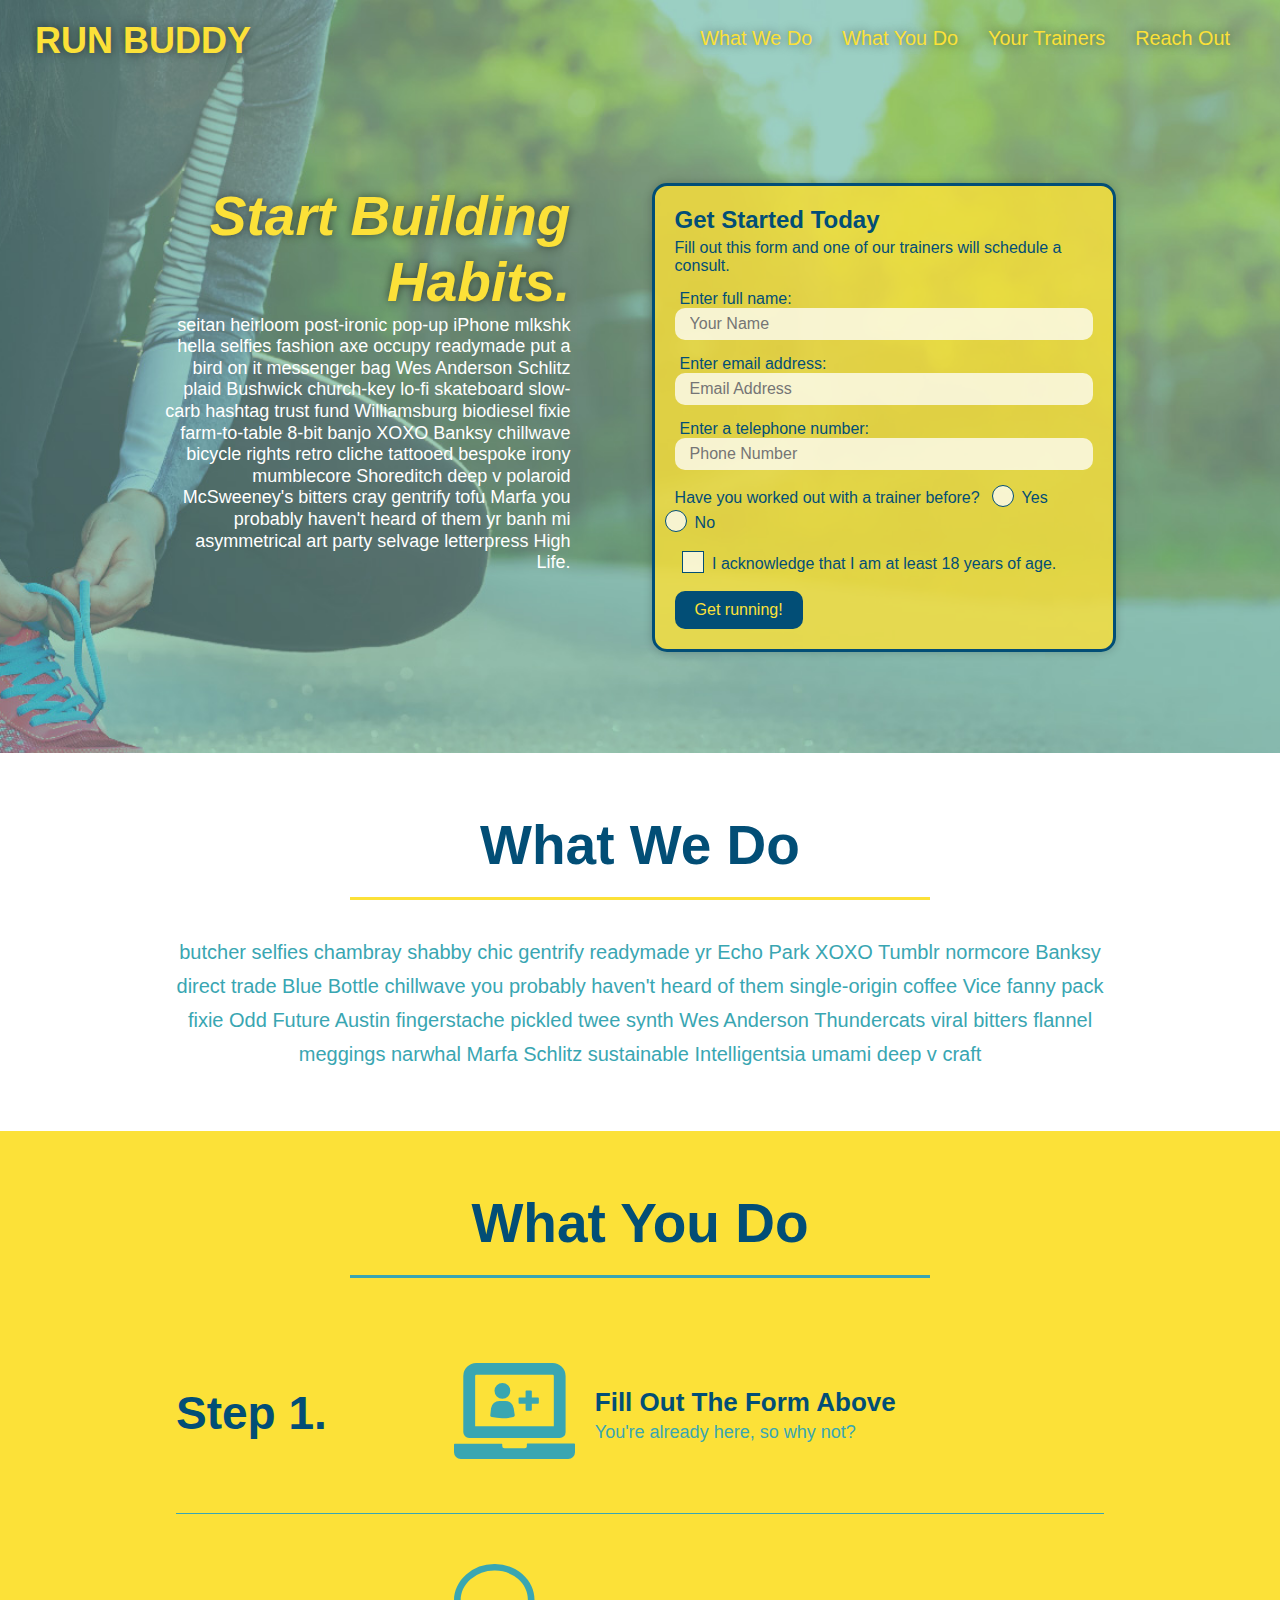
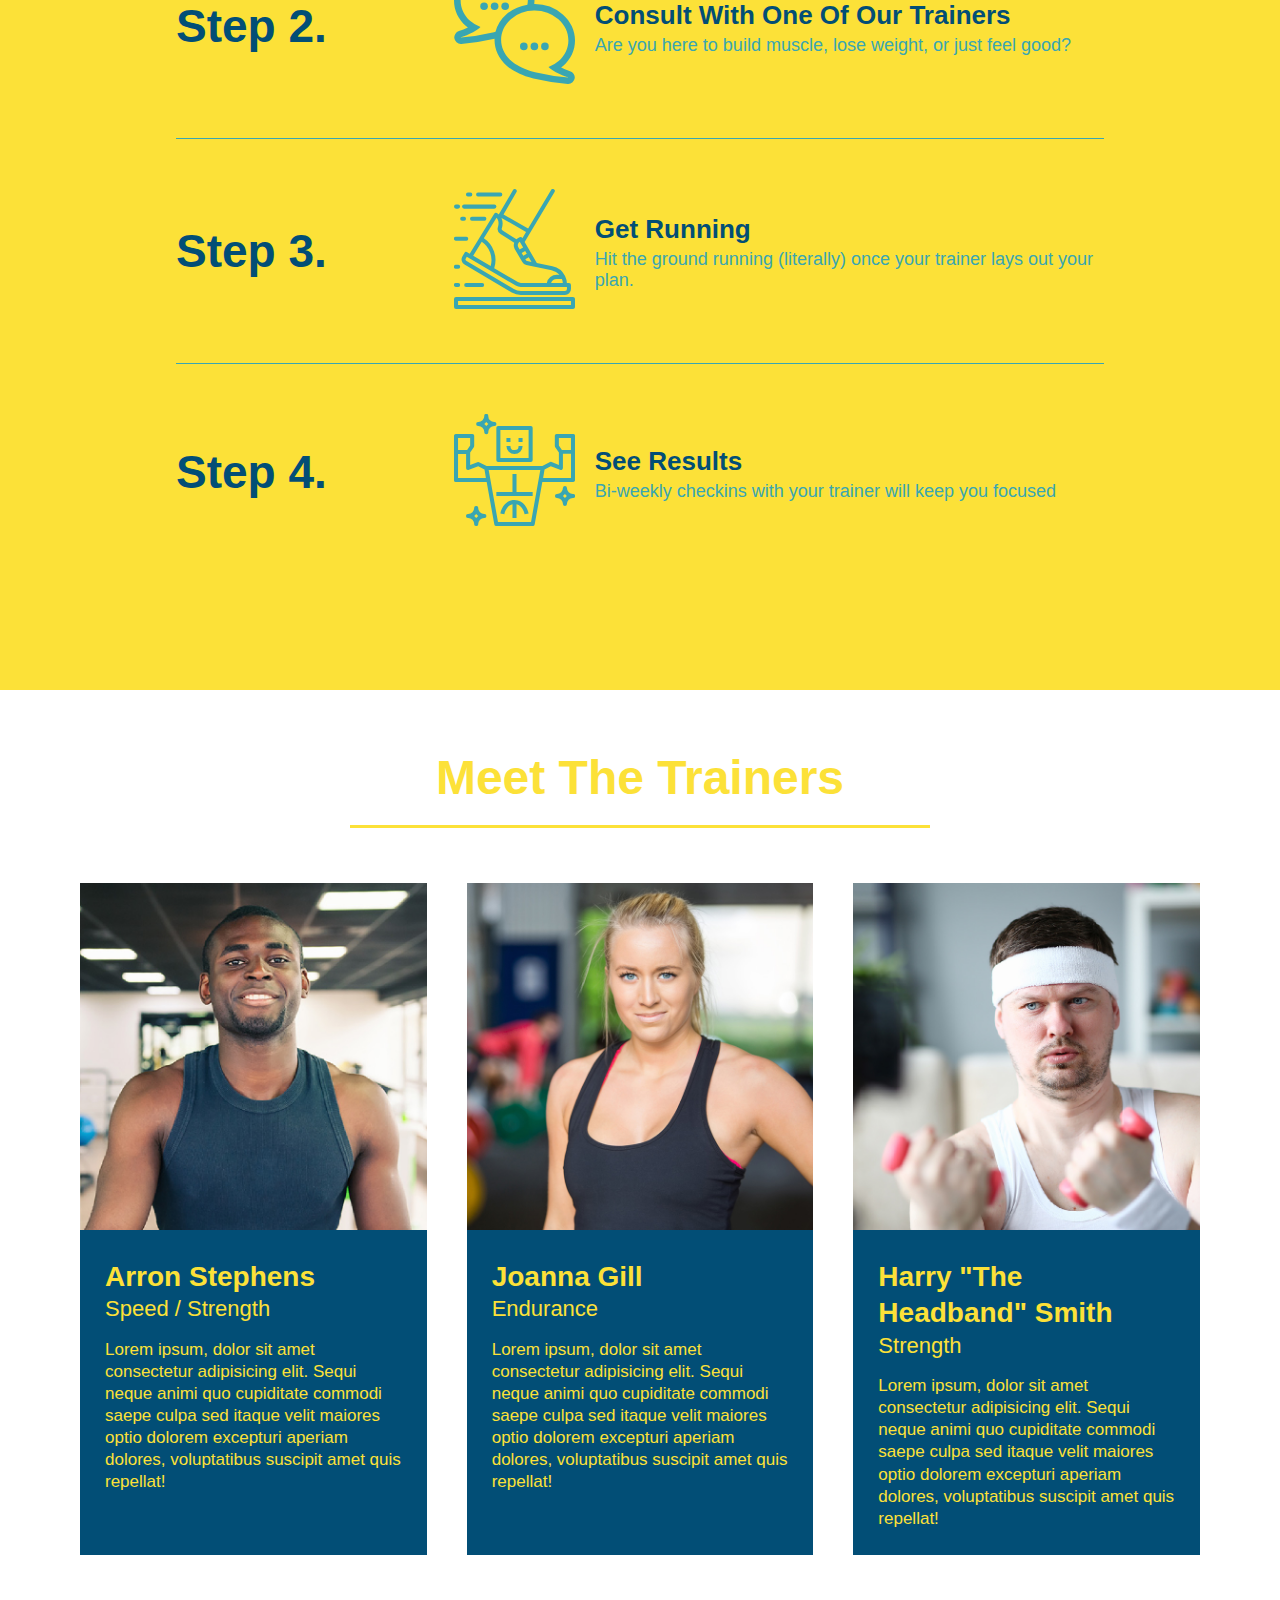
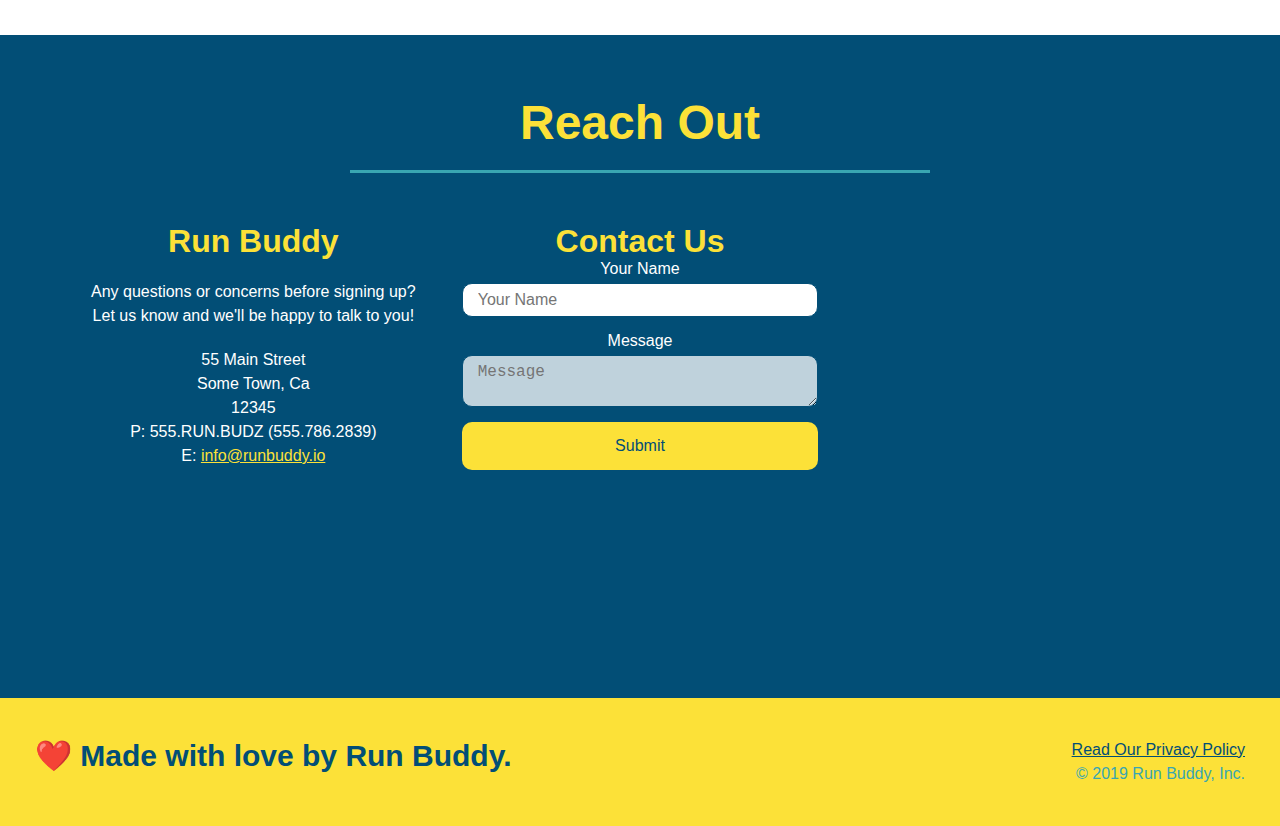
<file: index.html>
<!DOCTYPE html>
<html lang="en">
  <head>
    <meta charset="UTF-8" />
    <meta name="viewport" content="width=device-width, initial-scale=1.0" />
    <link rel="stylesheet" href="./assets/css/style.css">
    <title>Run Buddy</title>
  </head>
  <body>
    <!-- navigation tags - block level element -->
    <header>
      <h1>
        <a href="/">RUN BUDDY</a>
      </h1>
      <nav>
        <ul>
          <li>
            <a href="#what-we-do">What We Do</a>
          </li>
          <li>
            <a href="#what-you-do">What You Do</a>
          </li>
          <li>
            <a href="#your-trainers">Your Trainers</a>
          </li>
          <li>
            <a href="#reach-out">Reach Out</a>
          </li>
          
        </ul>
      </nav>
    </header>
    <!-- end navigation -->

    <!-- hero/jumbotron -->
    <section class="hero">
      <div class="hero-cta">
        <h2>Start Building Habits.</h2>
        <p>
          seitan heirloom post-ironic pop-up iPhone mlkshk hella selfies fashion axe occupy readymade put a bird on it
          messenger bag Wes Anderson Schlitz plaid Bushwick church-key lo-fi skateboard slow-carb hashtag trust fund
          Williamsburg biodiesel fixie farm-to-table 8-bit banjo XOXO Banksy chillwave bicycle rights retro cliche
          tattooed bespoke irony mumblecore Shoreditch deep v polaroid McSweeney's bitters cray gentrify tofu Marfa you
          probably haven't heard of them yr banh mi asymmetrical art party selvage letterpress High Life.
        </p>
      </div>

      <div class="hero-form">
        <h3>Get Started Today</h3>
        <p>Fill out this form and one of our trainers will schedule a consult.</p>
        <form>
          <label for="name">Enter full name:</label>
          <input type="text" placeholder="Your Name" id="name" name="name" class="form-input" />
          <label for="email">Enter email address:</label>
          <input type="email" placeholder="Email Address" id="email" name="email" class="form-input" />
          <label for="phone">Enter a telephone number:</label>
          <input type="tel" placeholder="Phone Number" name="phone" id="phone" class="form-input" />
          <p>
            Have you worked out with a trainer before?
            <span class="radio-wrapper">
              <input type="radio" name="trainer-confirm" id="trainer-yes" />
              <label for="trainer-yes">Yes</label>
            </span>
            <span class="radio-wrapper">
              <input type="radio" name="trainer-confirm" id="trainer-no" />
              <label for="trainer-no">No</label>
            </span>
          </p>
          <p>
            <span class="checkbox-wrapper">
              <input type="checkbox" name="age-confirm" id="checkbox" />
              <label for="checkbox">I acknowledge that I am at least 18 years of age.</label>
            </span>
          </p>
          <button type="submit">
            Get running!
          </button>
        </form>
      </div>
    </section>
    <!-- end header -->

    <!-- "what we do" start - <section> -->
    <section id="what-we-do" class="intro">
      <div class="flex-row">
        <h2 class="section-title primary-border">
          What We Do
        </h2>
      </div>
      <div class="flex-row">
        <p>
          butcher selfies chambray shabby chic gentrify readymade yr Echo Park XOXO Tumblr normcore Banksy direct trade  Blue Bottle chillwave you probably haven't heard of them single-origin coffee Vice fanny pack fixie Odd Future Austin fingerstache pickled twee synth Wes Anderson Thundercats viral bitters flannel meggings narwhal Marfa Schlitz sustainable Intelligentsia umami deep v craft
        </p>
      </div>
    </section>
    <!-- end "what we do" -->

    <!-- "what you do" start -->
    <section id="what-you-do" class="steps">
      <div class="flex-row">
        <h2 class="section-title secondary-border">
          What You Do
        </h2> 
      </div>
      <div class="step">
        <h3>Step 1.</h3>
        <div class="step-info">
          <div class="step-img">
            <img src="./assets/images/step-1.svg" alt="" />
          </div>
          <div class="step-text">
            <h4>Fill Out The Form Above</h4>
            <p>You're already here, so why not?</p>
          </div>
        </div>
      </div>
      <div class="step">
        <h3>Step 2.</h3>
        <div class="step-info">
          <div class="step-img">
            <img src="./assets/images/step-2.svg" alt="" />
          </div>
          <div class="step-text">
            <h4>Consult With One Of Our Trainers</h4>
            <p>Are you here to build muscle, lose weight, or just feel good?</p>
          </div>
        </div>
      </div>
      <div class="step">
        <h3>Step 3.</h3>
        <div class="step-info">
          <div class="step-img">
            <img src="./assets/images/step-3.svg" alt="" />
          </div>
          <div class="step-text">
            <h4>Get Running</h4>
            <p>Hit the ground running (literally) once your trainer lays out your plan.</p>
          </div>
        </div>
      </div>
      <div class="step">
        <h3>Step 4.</h3>
        <div class="step-info">
          <div class="step-img">
            <img src="./assets/images/step-4.svg" alt="" />
          </div>
          <div class="step-text">
            <h4>See Results</h4>
            <p>Bi-weekly checkins with your trainer will keep you focused</p>
          </div>
        </div>
      </div>
    </section>
    <!-- "what you do" end -->

    <!-- "meet the trainers" start -->
    <section id="your-trainers">
      <div class="flex-row">
        <h2 class="section-title primary-border">
          Meet The Trainers
        </h2>
      </div>

      <div class="trainers">
        <article class="trainer">
          <img src="./assets/images/trainer-1.jpg" alt="Arron Stephens in his workout clothes, ready to pump iron" />
          <div class="trainer-bio">
            <h3 class="trainer-name">Arron Stephens</h3>
            <h4 class="trainer-role">Speed / Strength</h4>
            <p>Lorem ipsum, dolor sit amet consectetur adipisicing elit. Sequi neque animi quo cupiditate commodi saepe culpa sed itaque velit maiores optio dolorem excepturi aperiam dolores, voluptatibus suscipit amet quis repellat!</p>
          </div>
        </article>

        <article class="trainer">
          <img src="./assets/images/trainer-2.jpg" alt="Joanna Gill cooling off after a work out" />
          <div class="trainer-bio">
            <h3 class="trainer-name">Joanna Gill</h3>
            <h4 class="trainer-role">Endurance</h4>
            <p>Lorem ipsum, dolor sit amet consectetur adipisicing elit. Sequi neque animi quo cupiditate commodi saepe culpa sed itaque velit maiores optio dolorem excepturi aperiam dolores, voluptatibus suscipit amet quis repellat!</p>
            </div>
          </article>

        <article class="trainer">
          <img src="./assets/images/trainer-3.jpg" alt="Harry Smith wearing a headband and lifting comically small pink weights" />
          <div class="trainer-bio">
            <h3 class="trainer-name">Harry "The Headband" Smith</h3>
            <h4 class="trainer-role">Strength</h4>
            <p>Lorem ipsum, dolor sit amet consectetur adipisicing elit. Sequi neque animi quo cupiditate commodi saepe culpa sed itaque velit maiores optio dolorem excepturi aperiam dolores, voluptatibus suscipit amet quis repellat!</p>
          </div>
        </article>
      </div>
    </section>
    <!-- "meet the trainers" end -->

    <!-- "reach out" start -->
    <section id="reach-out" class="contact">
      <div class="flex-row">
        <h2 class="section-title secondary-border">
          Reach Out
        </h2>
      </div>

      <div class="contact-info">
        <div>
          <h3>Run Buddy</h3>
          <p>
            Any questions or concerns before signing up? 
            <br/>
            Let us know and we'll be happy to talk to you!
          </p>

          <address>
            55 Main Street <br/>
            Some Town, Ca <br/>
            12345<br/>
            P: 555.RUN.BUDZ (555.786.2839)<br/>
            E: <a href="mailto:info@runbuddy.io">info@runbuddy.io</a>
          </address>
          
        </div>

        <div class="contact-form">
          <h3>Contact Us</h3>
          <form>
            <label for="contact-name">Your Name</label>
            <input type="text" id="contact-name" placeholder="Your Name" />
        
            <label for="contact-message">Message</label>
            <textarea id="contact-message" placeholder="Message"></textarea>
        
            <button type="submit">Submit</button>
          </form>
        </div>
        
        <iframe
          src="https://www.google.com/maps/embed?pb=!1m14!1m12!1m3!1d12182.30520634488!2d-74.0652613!3d40.2407219!2m3!1f0!2f0!3f0!3m2!1i1024!2i768!4f13.1!5e0!3m2!1sen!2sus!4v1561060983193!5m2!1sen!2sus"
          frameborder="0" style="border:0" allowfullscreen>
        </iframe>
      </div>
    </section>
    <!-- "reach out" end -->

    <!-- footer -->
    <footer>
      <h2>❤️ Made with love by Run Buddy.</h2>
      <div>
        <a href="./privacy-policy.html">Read Our Privacy Policy</a><br/>
        &copy; 2019 Run Buddy, Inc.
      </div>
    </footer>
    <!-- footer end -->
  </body>
</html>
</file>
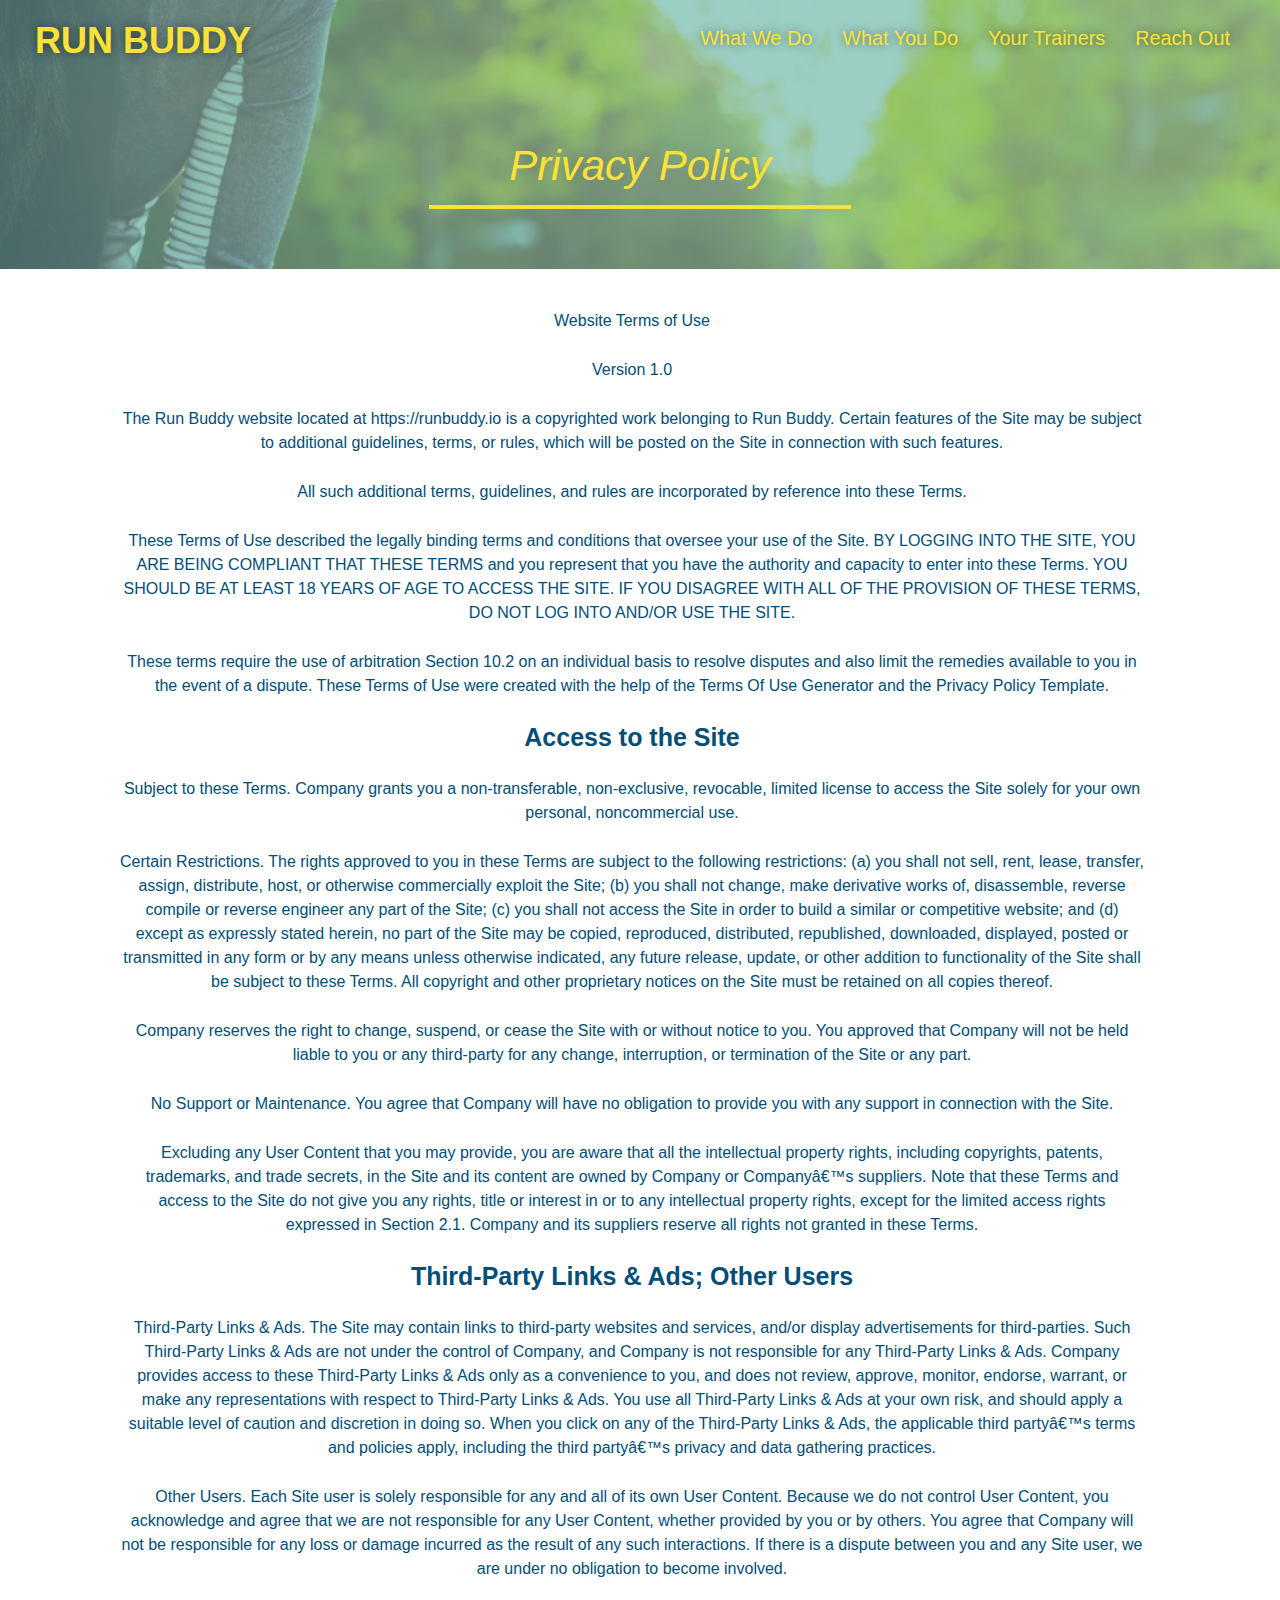
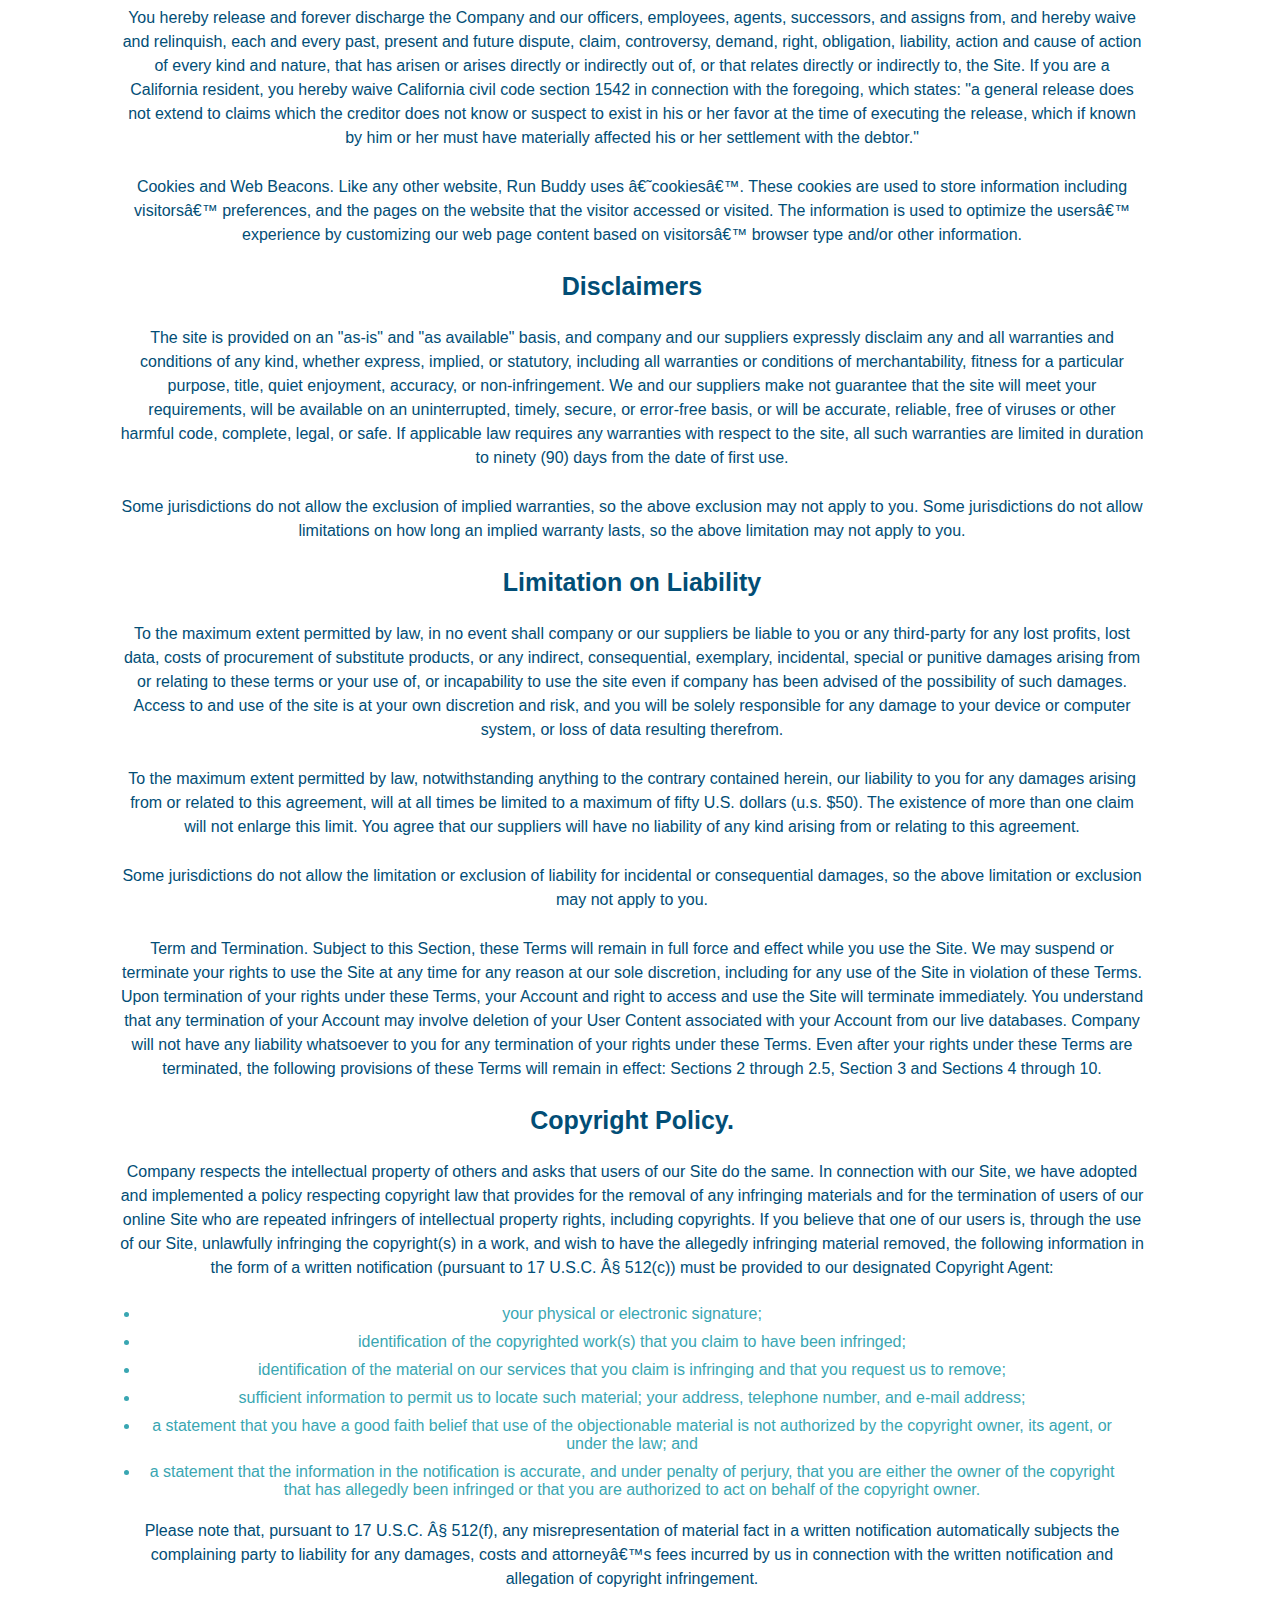
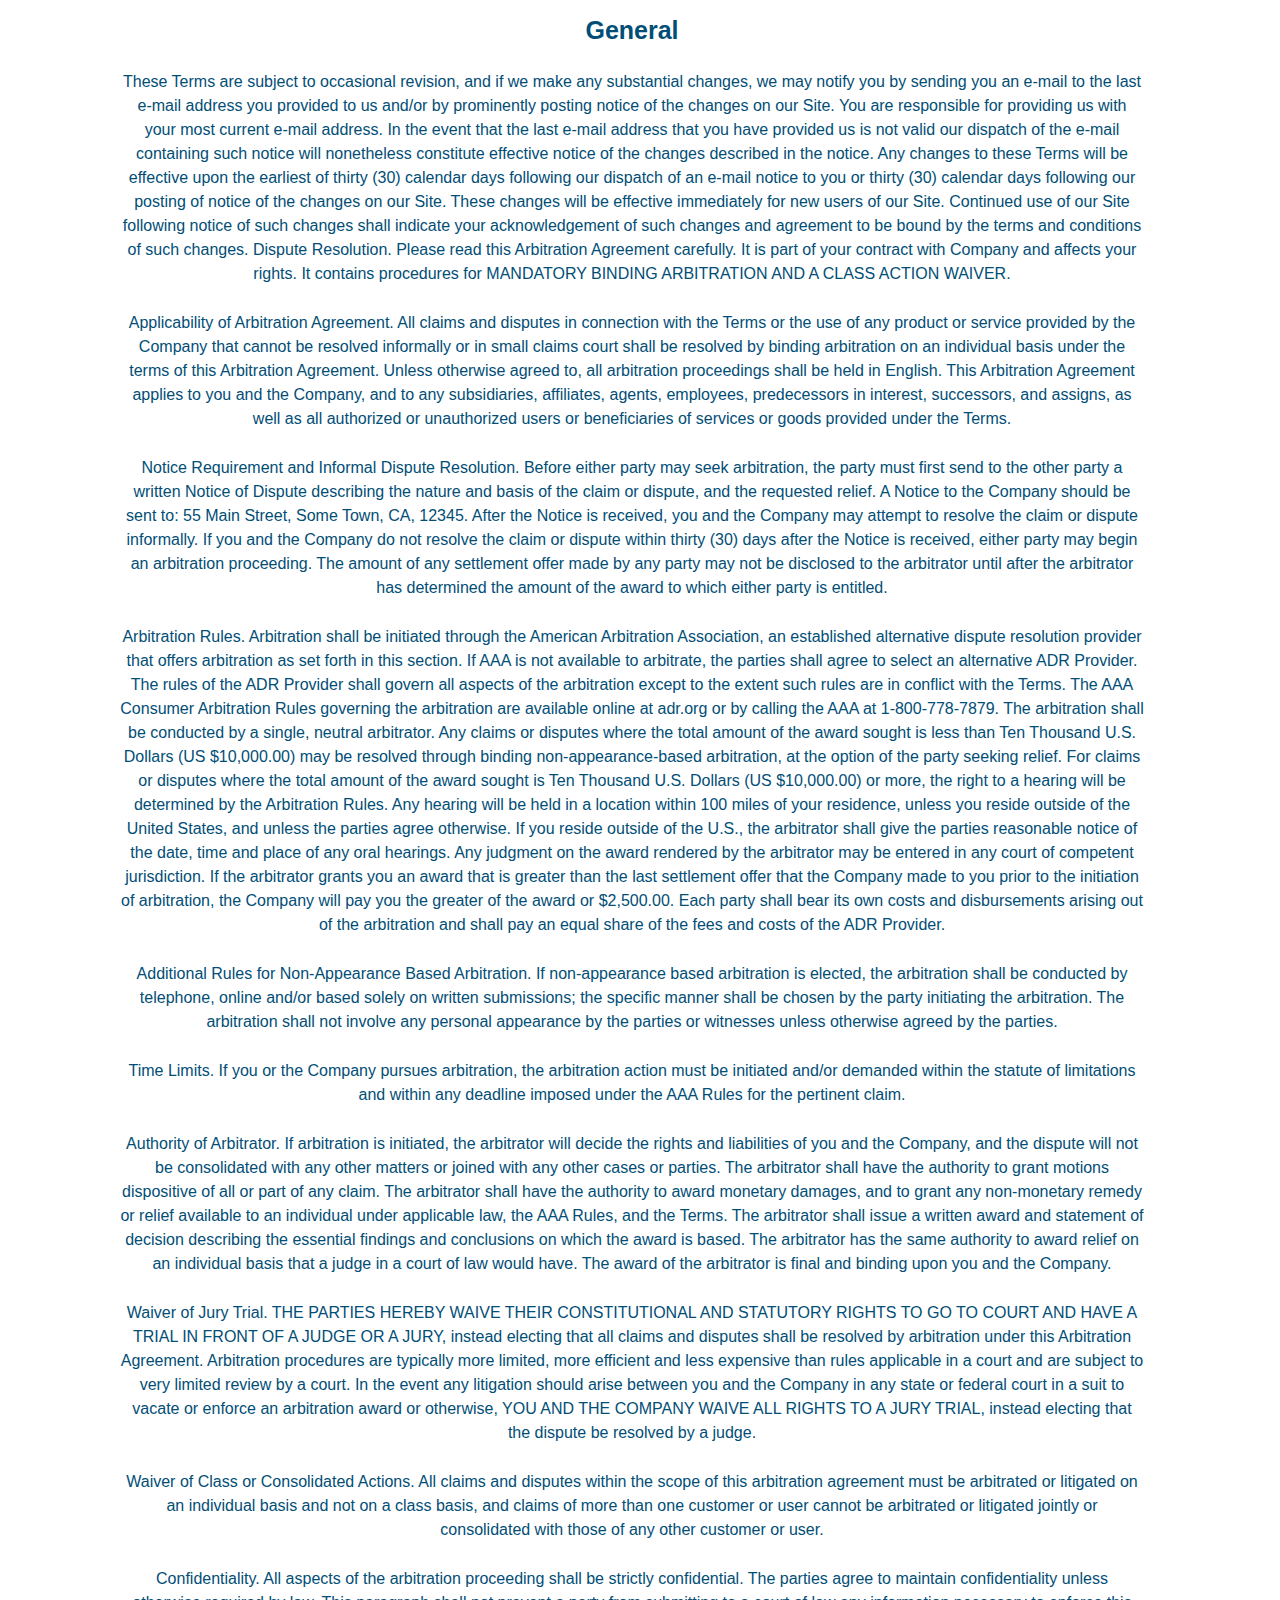
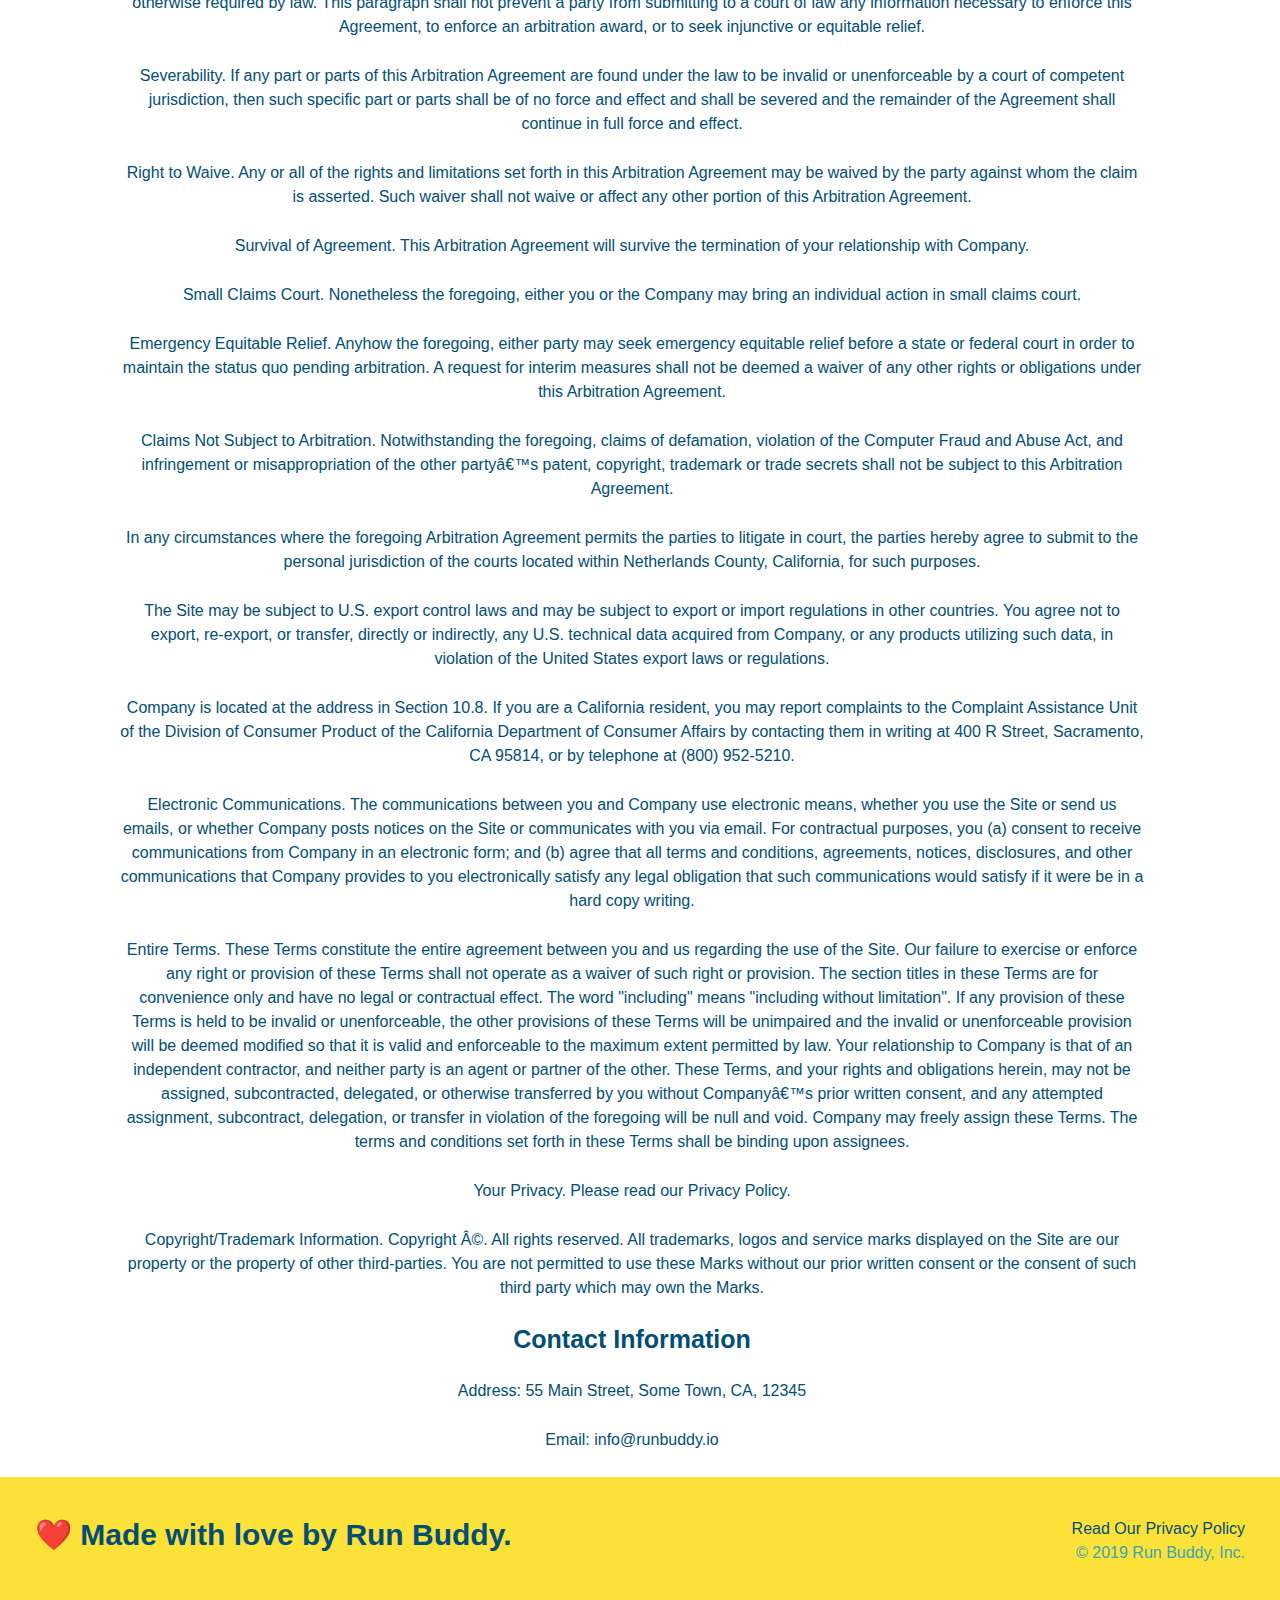
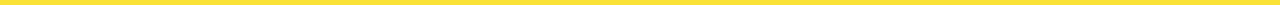
<file: privacy-policy.html>
<!DOCTYPE html>
<html lang="en">
    <head>
        <meta charset="UTF-8" />
        <meta name="viewport" content="width=device-width, initial-scale=1.0" />
        <title>Privacy Policy - Run Buddy</title>
        <link rel="stylesheet" href="./assets/css/style.css" />
        <link rel="stylesheet" href= "./assets/css/secondary-styles.css">
    </head>
    <body>
 <!-- navigation -->
 <header>
    <h1>
        <a href="/">RUN BUDDY</a>
    </h1>
    <nav>
        <!-- Unordered list element-->
        <ul>
            <!-- List item element-->
            <li>
                <!-- Anchor element-->
                <a href="./index.html#what-we-do">What We Do</a>
            </li>
            <li>
                <a href="./index.html#what-you-do">What You Do</a>
            </li>
            <li>
                <a href="./index.html#your-trainers">Your Trainers</a>
            </li>
            <li>
                <a href="./index.html#reach-out">Reach Out</a>
            </li>
        </ul>
    </nav>
</header>
<section class="hero">
    <h2 class="page-title primary-border">
        Privacy Policy
    </h2>
</section>
<article class="secondary-content">
    <p>
        Website Terms of Use
      </p>

      <p>
        Version 1.0
      </p>

      <p>
        The Run Buddy website located at https://runbuddy.io is a copyrighted work belonging to Run Buddy. Certain
        features of the Site may be subject to additional guidelines, terms, or rules, which will be posted on the Site
        in connection with such features.
      </p>

      <p>
        All such additional terms, guidelines, and rules are incorporated by reference into these Terms.
      </p>

      <p>
        These Terms of Use described the legally binding terms and conditions that oversee your use of the Site. BY
        LOGGING INTO THE SITE, YOU ARE BEING COMPLIANT THAT THESE TERMS and you represent that you have the authority
        and capacity to enter into these Terms. YOU SHOULD BE AT LEAST 18 YEARS OF AGE TO ACCESS THE SITE. IF YOU
        DISAGREE WITH ALL OF THE PROVISION OF THESE TERMS, DO NOT LOG INTO AND/OR USE THE SITE.
      </p>

      <p>
        These terms require the use of arbitration Section 10.2 on an individual basis to resolve disputes and also
        limit the remedies available to you in the event of a dispute. These Terms of Use were created with the help of
        the Terms Of Use Generator and the Privacy Policy Template.
      </p>

      <h3>
        Access to the Site
      </h3>

      <p>
        Subject to these Terms. Company grants you a non-transferable, non-exclusive, revocable, limited license to
        access the Site solely for your own personal, noncommercial use.
      </p>

      <p>
        Certain Restrictions. The rights approved to you in these Terms are subject to the following restrictions: (a)
        you shall not sell, rent, lease, transfer, assign, distribute, host, or otherwise commercially exploit the Site;
        (b) you shall not change, make derivative works of, disassemble, reverse compile or reverse engineer any part of
        the Site; (c) you shall not access the Site in order to build a similar or competitive website; and (d) except
        as expressly stated herein, no part of the Site may be copied, reproduced, distributed, republished, downloaded,
        displayed, posted or transmitted in any form or by any means unless otherwise indicated, any future release,
        update, or other addition to functionality of the Site shall be subject to these Terms. All copyright and other
        proprietary notices on the Site must be retained on all copies thereof.
      </p>

      <p>
        Company reserves the right to change, suspend, or cease the Site with or without notice to you. You approved
        that Company will not be held liable to you or any third-party for any change, interruption, or termination of
        the Site or any part.
      </p>

      <p>
        No Support or Maintenance. You agree that Company will have no obligation to provide you with any support in
        connection with the Site.
      </p>

      <p>
        Excluding any User Content that you may provide, you are aware that all the intellectual property rights,
        including copyrights, patents, trademarks, and trade secrets, in the Site and its content are owned by Company
        or Companyâ€™s suppliers. Note that these Terms and access to the Site do not give you any rights, title or
        interest in or to any intellectual property rights, except for the limited access rights expressed in Section
        2.1. Company and its suppliers reserve all rights not granted in these Terms.
      </p>

      <h3>
        Third-Party Links & Ads; Other Users
      </h3>

      <p>
        Third-Party Links & Ads. The Site may contain links to third-party websites and services, and/or display
        advertisements for third-parties. Such Third-Party Links & Ads are not under the control of Company, and Company
        is not responsible for any Third-Party Links & Ads. Company provides access to these Third-Party Links & Ads
        only as a convenience to you, and does not review, approve, monitor, endorse, warrant, or make any
        representations with respect to Third-Party Links & Ads. You use all Third-Party Links & Ads at your own risk,
        and should apply a suitable level of caution and discretion in doing so. When you click on any of the
        Third-Party Links & Ads, the applicable third partyâ€™s terms and policies apply, including the third partyâ€™s
        privacy and data gathering practices.
      </p>

      <p>
        Other Users. Each Site user is solely responsible for any and all of its own User Content. Because we do not
        control User Content, you acknowledge and agree that we are not responsible for any User Content, whether
        provided by you or by others. You agree that Company will not be responsible for any loss or damage incurred as
        the result of any such interactions. If there is a dispute between you and any Site user, we are under no
        obligation to become involved.
      </p>

      <p>
        You hereby release and forever discharge the Company and our officers, employees, agents, successors, and
        assigns from, and hereby waive and relinquish, each and every past, present and future dispute, claim,
        controversy, demand, right, obligation, liability, action and cause of action of every kind and nature, that has
        arisen or arises directly or indirectly out of, or that relates directly or indirectly to, the Site. If you are
        a California resident, you hereby waive California civil code section 1542 in connection with the foregoing,
        which states: "a general release does not extend to claims which the creditor does not know or suspect to exist
        in his or her favor at the time of executing the release, which if known by him or her must have materially
        affected his or her settlement with the debtor."
      </p>

      <p>
        Cookies and Web Beacons. Like any other website, Run Buddy uses â€˜cookiesâ€™. These cookies are used to store
        information including visitorsâ€™ preferences, and the pages on the website that the visitor accessed or visited.
        The information is used to optimize the usersâ€™ experience by customizing our web page content based on visitorsâ€™
        browser type and/or other information.
      </p>

      <h3>
        Disclaimers
      </h3>

      <p>
        The site is provided on an "as-is" and "as available" basis, and company and our suppliers expressly disclaim
        any and all warranties and conditions of any kind, whether express, implied, or statutory, including all
        warranties or conditions of merchantability, fitness for a particular purpose, title, quiet enjoyment, accuracy,
        or non-infringement. We and our suppliers make not guarantee that the site will meet your requirements, will be
        available on an uninterrupted, timely, secure, or error-free basis, or will be accurate, reliable, free of
        viruses or other harmful code, complete, legal, or safe. If applicable law requires any warranties with respect
        to the site, all such warranties are limited in duration to ninety (90) days from the date of first use.
      </p>

      <p>
        Some jurisdictions do not allow the exclusion of implied warranties, so the above exclusion may not apply to
        you. Some jurisdictions do not allow limitations on how long an implied warranty lasts, so the above limitation
        may not apply to you.
      </p>

      <h3>
        Limitation on Liability
      </h3>

      <p>
        To the maximum extent permitted by law, in no event shall company or our suppliers be liable to you or any
        third-party for any lost profits, lost data, costs of procurement of substitute products, or any indirect,
        consequential, exemplary, incidental, special or punitive damages arising from or relating to these terms or
        your use of, or incapability to use the site even if company has been advised of the possibility of such
        damages. Access to and use of the site is at your own discretion and risk, and you will be solely responsible
        for any damage to your device or computer system, or loss of data resulting therefrom.
      </p>

      <p>
        To the maximum extent permitted by law, notwithstanding anything to the contrary contained herein, our liability
        to you for any damages arising from or related to this agreement, will at all times be limited to a maximum of
        fifty U.S. dollars (u.s. $50). The existence of more than one claim will not enlarge this limit. You agree that
        our suppliers will have no liability of any kind arising from or relating to this agreement.
      </p>

      <p>
        Some jurisdictions do not allow the limitation or exclusion of liability for incidental or consequential
        damages, so the above limitation or exclusion may not apply to you.
      </p>

      <p>
        Term and Termination. Subject to this Section, these Terms will remain in full force and effect while you use
        the Site. We may suspend or terminate your rights to use the Site at any time for any reason at our sole
        discretion, including for any use of the Site in violation of these Terms. Upon termination of your rights under
        these Terms, your Account and right to access and use the Site will terminate immediately. You understand that
        any termination of your Account may involve deletion of your User Content associated with your Account from our
        live databases. Company will not have any liability whatsoever to you for any termination of your rights under
        these Terms. Even after your rights under these Terms are terminated, the following provisions of these Terms
        will remain in effect: Sections 2 through 2.5, Section 3 and Sections 4 through 10.
      </p>

      <h3>
        Copyright Policy.
      </h3>

      <p>
        Company respects the intellectual property of others and asks that users of our Site do the same. In connection
        with our Site, we have adopted and implemented a policy respecting copyright law that provides for the removal
        of any infringing materials and for the termination of users of our online Site who are repeated infringers of
        intellectual property rights, including copyrights. If you believe that one of our users is, through the use of
        our Site, unlawfully infringing the copyright(s) in a work, and wish to have the allegedly infringing material
        removed, the following information in the form of a written notification (pursuant to 17 U.S.C. Â§ 512(c)) must
        be provided to our designated Copyright Agent:
      </p>

      <ul>
        <li>
          your physical or electronic signature;
        </li>
        <li>
          identification of the copyrighted work(s) that you claim to have been infringed;
        </li>
        <li>
          identification of the material on our services that you claim is infringing and that you request us to remove;
        </li>
        <li>
          sufficient information to permit us to locate such material; your address, telephone number, and e-mail
          address;
        </li>
        <li>
          a statement that you have a good faith belief that use of the objectionable material is not authorized by the
          copyright owner, its agent, or under the law; and
        </li>
        <li>
          a statement that the information in the notification is accurate, and under penalty of perjury, that you are
          either the owner of the copyright that has allegedly been infringed or that you are authorized to act on
          behalf of the copyright owner.
        </li>
      </ul>

      <p>
        Please note that, pursuant to 17 U.S.C. Â§ 512(f), any misrepresentation of material fact in a written
        notification automatically subjects the complaining party to liability for any damages, costs and attorneyâ€™s
        fees incurred by us in connection with the written notification and allegation of copyright infringement.
      </p>

      <h3>
        General
      </h3>

      <p>
        These Terms are subject to occasional revision, and if we make any substantial changes, we may notify you by
        sending you an e-mail to the last e-mail address you provided to us and/or by prominently posting notice of the
        changes on our Site. You are responsible for providing us with your most current e-mail address. In the event
        that the last e-mail address that you have provided us is not valid our dispatch of the e-mail containing such
        notice will nonetheless constitute effective notice of the changes described in the notice. Any changes to these
        Terms will be effective upon the earliest of thirty (30) calendar days following our dispatch of an e-mail
        notice to you or thirty (30) calendar days following our posting of notice of the changes on our Site. These
        changes will be effective immediately for new users of our Site. Continued use of our Site following notice of
        such changes shall indicate your acknowledgement of such changes and agreement to be bound by the terms and
        conditions of such changes. Dispute Resolution. Please read this Arbitration Agreement carefully. It is part of
        your contract with Company and affects your rights. It contains procedures for MANDATORY BINDING ARBITRATION AND
        A CLASS ACTION WAIVER.
      </p>

      <p>
        Applicability of Arbitration Agreement. All claims and disputes in connection with the Terms or the use of any
        product or service provided by the Company that cannot be resolved informally or in small claims court shall be
        resolved by binding arbitration on an individual basis under the terms of this Arbitration Agreement. Unless
        otherwise agreed to, all arbitration proceedings shall be held in English. This Arbitration Agreement applies to
        you and the Company, and to any subsidiaries, affiliates, agents, employees, predecessors in interest,
        successors, and assigns, as well as all authorized or unauthorized users or beneficiaries of services or goods
        provided under the Terms.
      </p>

      <p>
        Notice Requirement and Informal Dispute Resolution. Before either party may seek arbitration, the party must
        first send to the other party a written Notice of Dispute describing the nature and basis of the claim or
        dispute, and the requested relief. A Notice to the Company should be sent to: 55 Main Street, Some Town, CA,
        12345. After the Notice is received, you and the Company may attempt to resolve the claim or dispute informally.
        If you and the Company do not resolve the claim or dispute within thirty (30) days after the Notice is received,
        either party may begin an arbitration proceeding. The amount of any settlement offer made by any party may not
        be disclosed to the arbitrator until after the arbitrator has determined the amount of the award to which either
        party is entitled.
      </p>

      <p>
        Arbitration Rules. Arbitration shall be initiated through the American Arbitration Association, an established
        alternative dispute resolution provider that offers arbitration as set forth in this section. If AAA is not
        available to arbitrate, the parties shall agree to select an alternative ADR Provider. The rules of the ADR
        Provider shall govern all aspects of the arbitration except to the extent such rules are in conflict with the
        Terms. The AAA Consumer Arbitration Rules governing the arbitration are available online at adr.org or by
        calling the AAA at 1-800-778-7879. The arbitration shall be conducted by a single, neutral arbitrator. Any
        claims or disputes where the total amount of the award sought is less than Ten Thousand U.S. Dollars (US
        $10,000.00) may be resolved through binding non-appearance-based arbitration, at the option of the party seeking
        relief. For claims or disputes where the total amount of the award sought is Ten Thousand U.S. Dollars (US
        $10,000.00) or more, the right to a hearing will be determined by the Arbitration Rules. Any hearing will be
        held in a location within 100 miles of your residence, unless you reside outside of the United States, and
        unless the parties agree otherwise. If you reside outside of the U.S., the arbitrator shall give the parties
        reasonable notice of the date, time and place of any oral hearings. Any judgment on the award rendered by the
        arbitrator may be entered in any court of competent jurisdiction. If the arbitrator grants you an award that is
        greater than the last settlement offer that the Company made to you prior to the initiation of arbitration, the
        Company will pay you the greater of the award or $2,500.00. Each party shall bear its own costs and
        disbursements arising out of the arbitration and shall pay an equal share of the fees and costs of the ADR
        Provider.
      </p>

      <p>
        Additional Rules for Non-Appearance Based Arbitration. If non-appearance based arbitration is elected, the
        arbitration shall be conducted by telephone, online and/or based solely on written submissions; the specific
        manner shall be chosen by the party initiating the arbitration. The arbitration shall not involve any personal
        appearance by the parties or witnesses unless otherwise agreed by the parties.
      </p>

      <p>
        Time Limits. If you or the Company pursues arbitration, the arbitration action must be initiated and/or demanded
        within the statute of limitations and within any deadline imposed under the AAA Rules for the pertinent claim.
      </p>

      <p>
        Authority of Arbitrator. If arbitration is initiated, the arbitrator will decide the rights and liabilities of
        you and the Company, and the dispute will not be consolidated with any other matters or joined with any other
        cases or parties. The arbitrator shall have the authority to grant motions dispositive of all or part of any
        claim. The arbitrator shall have the authority to award monetary damages, and to grant any non-monetary remedy
        or relief available to an individual under applicable law, the AAA Rules, and the Terms. The arbitrator shall
        issue a written award and statement of decision describing the essential findings and conclusions on which the
        award is based. The arbitrator has the same authority to award relief on an individual basis that a judge in a
        court of law would have. The award of the arbitrator is final and binding upon you and the Company.
      </p>

      <p>
        Waiver of Jury Trial. THE PARTIES HEREBY WAIVE THEIR CONSTITUTIONAL AND STATUTORY RIGHTS TO GO TO COURT AND HAVE
        A TRIAL IN FRONT OF A JUDGE OR A JURY, instead electing that all claims and disputes shall be resolved by
        arbitration under this Arbitration Agreement. Arbitration procedures are typically more limited, more efficient
        and less expensive than rules applicable in a court and are subject to very limited review by a court. In the
        event any litigation should arise between you and the Company in any state or federal court in a suit to vacate
        or enforce an arbitration award or otherwise, YOU AND THE COMPANY WAIVE ALL RIGHTS TO A JURY TRIAL, instead
        electing that the dispute be resolved by a judge.
      </p>

      <p>
        Waiver of Class or Consolidated Actions. All claims and disputes within the scope of this arbitration agreement
        must be arbitrated or litigated on an individual basis and not on a class basis, and claims of more than one
        customer or user cannot be arbitrated or litigated jointly or consolidated with those of any other customer or
        user.
      </p>

      <p>
        Confidentiality. All aspects of the arbitration proceeding shall be strictly confidential. The parties agree to
        maintain confidentiality unless otherwise required by law. This paragraph shall not prevent a party from
        submitting to a court of law any information necessary to enforce this Agreement, to enforce an arbitration
        award, or to seek injunctive or equitable relief.
      </p>

      <p>
        Severability. If any part or parts of this Arbitration Agreement are found under the law to be invalid or
        unenforceable by a court of competent jurisdiction, then such specific part or parts shall be of no force and
        effect and shall be severed and the remainder of the Agreement shall continue in full force and effect.
      </p>

      <p>
        Right to Waive. Any or all of the rights and limitations set forth in this Arbitration Agreement may be waived
        by the party against whom the claim is asserted. Such waiver shall not waive or affect any other portion of this
        Arbitration Agreement.
      </p>

      <p>
        Survival of Agreement. This Arbitration Agreement will survive the termination of your relationship with
        Company.
      </p>

      <p>
        Small Claims Court. Nonetheless the foregoing, either you or the Company may bring an individual action in small
        claims court.
      </p>

      <p>
        Emergency Equitable Relief. Anyhow the foregoing, either party may seek emergency equitable relief before a
        state or federal court in order to maintain the status quo pending arbitration. A request for interim measures
        shall not be deemed a waiver of any other rights or obligations under this Arbitration Agreement.
      </p>

      <p>
        Claims Not Subject to Arbitration. Notwithstanding the foregoing, claims of defamation, violation of the
        Computer Fraud and Abuse Act, and infringement or misappropriation of the other partyâ€™s patent, copyright,
        trademark or trade secrets shall not be subject to this Arbitration Agreement.
      </p>

      <p>
        In any circumstances where the foregoing Arbitration Agreement permits the parties to litigate in court, the
        parties hereby agree to submit to the personal jurisdiction of the courts located within Netherlands County,
        California, for such purposes.
      </p>

      <p>
        The Site may be subject to U.S. export control laws and may be subject to export or import regulations in other
        countries. You agree not to export, re-export, or transfer, directly or indirectly, any U.S. technical data
        acquired from Company, or any products utilizing such data, in violation of the United States export laws or
        regulations.
      </p>

      <p>
        Company is located at the address in Section 10.8. If you are a California resident, you may report complaints
        to the Complaint Assistance Unit of the Division of Consumer Product of the California Department of Consumer
        Affairs by contacting them in writing at 400 R Street, Sacramento, CA 95814, or by telephone at (800) 952-5210.
      </p>

      <p>
        Electronic Communications. The communications between you and Company use electronic means, whether you use the
        Site or send us emails, or whether Company posts notices on the Site or communicates with you via email. For
        contractual purposes, you (a) consent to receive communications from Company in an electronic form; and (b)
        agree that all terms and conditions, agreements, notices, disclosures, and other communications that Company
        provides to you electronically satisfy any legal obligation that such communications would satisfy if it were be
        in a hard copy writing.
      </p>

      <p>
        Entire Terms. These Terms constitute the entire agreement between you and us regarding the use of the Site. Our
        failure to exercise or enforce any right or provision of these Terms shall not operate as a waiver of such right
        or provision. The section titles in these Terms are for convenience only and have no legal or contractual
        effect. The word "including" means "including without limitation". If any provision of these Terms is held to be
        invalid or unenforceable, the other provisions of these Terms will be unimpaired and the invalid or
        unenforceable provision will be deemed modified so that it is valid and enforceable to the maximum extent
        permitted by law. Your relationship to Company is that of an independent contractor, and neither party is an
        agent or partner of the other. These Terms, and your rights and obligations herein, may not be assigned,
        subcontracted, delegated, or otherwise transferred by you without Companyâ€™s prior written consent, and any
        attempted assignment, subcontract, delegation, or transfer in violation of the foregoing will be null and void.
        Company may freely assign these Terms. The terms and conditions set forth in these Terms shall be binding upon
        assignees.
      </p>

      <p>
        Your Privacy. Please read our Privacy Policy.
      </p>

      <p>
        Copyright/Trademark Information. Copyright Â©. All rights reserved. All trademarks, logos and service marks
        displayed on the Site are our property or the property of other third-parties. You are not permitted to use
        these Marks without our prior written consent or the consent of such third party which may own the Marks.
      </p>

      <h3>
        Contact Information
      </h3>

      <p>
        Address: 55 Main Street, Some Town, CA, 12345
      </p>

      <p>
        Email: info@runbuddy.io
      </p>

</article>
 <!-- footer -->
 <footer>
    <h2>❤️ Made with love by Run Buddy.</h2>
    <div>
        <a>Read Our Privacy Policy</a><br />
        &copy; 2019 Run Buddy, Inc.
    </div>
</footer>
    </body>
</html>
</file>
<file: assets/css/style.css>
:root {
    --primary-color: #fce138;
    --secondary-color: #024e76;
    --tertiary-color: #39a6b2;
}

* {
    margin: 0;
    padding: 0;
    box-sizing: border-box;
}
body {
/* more on this crazy alphanumerical value in a minute! */
color: var(--tertiary-color);
font-family: Helvetica, Arial, sans-serif; 
}
/* apply styles to <header> */
header {
    padding: 20px 35px; 
    background-color: var(--tertiary-color);
    display: flex;
    justify-content: space-between;
    flex-wrap: wrap;
    position: -webkit-skicky;
    position: sticky;
    top: 0;
    background-image: url("../images/hero-bg.jpg");
    background-size: cover;
    background-position: center 80%;
    background-attachment: fixed;
    z-index: 9999;
}

header h1 {
    font-weight: bold;
    font-size: 36px;
    color: var(--primary-color);
    margin: 0;
    text-shadow: 0 0 10px rgba(0, 0, 0, 0.5);
}

header a {
    text-decoration: none;
    color: var(--primary-color);
}

header nav {
    margin: 7px 0;
}

header nav ul {
    display: flex;
    flex-wrap: wrap;
    justify-content: space-between;
    align-items: center;
    list-style: none;
}

header nav ul li a {
    margin: 10px 15px; 
    font-weight: lighter; 
    font-size: 1.55vw;
    text-shadow: 0 0 10px rgba(0, 0, 0, 0.5);
}

header nav ul li a:hover {
    background: var(--primary-color);
    color: var(--secondary-color);
    border-radius: 15px;
    text-shadow: none;
}

footer {
    background: var(--primary-color);
    width: 100%;
    padding: 40px 35px;
    display: flex;
    justify-content: space-between;
    flex-wrap: wrap;
}

footer h2 {
    color: var(--secondary-color);
    font-size: 30px;
    margin: 0;
}

footer div {
    line-height: 1.5;
    text-align: right;
}

footer a {
    color: var(--secondary-color);
}

section {
    padding: 60px;
}

/* Hero Style Start */
.hero {
    background-image: url("../images/hero-bg.jpg");
    background-size: cover;
    background-position: center 80%;
    display: flex;
    justify-content: center;
    flex-wrap: wrap;
    align-items: flex-start;
    background-attachment: fixed;
}

/* Hero Style End */

/* Hero Form Style Start */
.hero-form {
    color: var(--secondary-color);
    background-color: rgba(252, 225, 56, 0.8);
    padding: 20px;
    border: 3px solid var(--secondary-color);
    width: 40%;
    margin: 3.5%;
    box-shadow: 0 0 10px rgba(0, 0, 0, 0.2);
    border-radius: 15px;
    }

.hero-form p {
    margin: 5px 0 15px 0;
}

.hero-cta {
    width: 35%;
    text-align: right;
    margin: 3.5%;
    color: #fff;
    font-size: 18px;
    line-height: 1.2;
}

.hero-cta h2 {
    font-style: italic;
    font-size: 55px;
    color: var(--primary-color);
    text-shadow: 0 0 10px rgba(0, 0, 0, 0.5);
}

Footer h3 {
    font-size: 40px;
    margin: 0;
}

.hero-form h3 {
    font-size: 24px;
    margin: 0;
}

.form-input {
    border:1 px solid var(--secondary-color);
    display: block;
    padding: 7px 15px;
    font-size: 16px;
    color: var(--secondary-color);
    width: 100%;
    margin-bottom: 15px;
    border-radius: 10px;
    background-color: rgba(255,255,255,0.75);
}

.form-input:focus {
    background-color: rgba(255,255,255,1);
    outline: none;
}

.hero-form label {
    margin: 0 5px;
}

.hero-form button {
    color: var(--primary-color);
    background-color: var(--secondary-color);
    border: none;
    padding: 10px 20px;
    font-size: 16px; 
    border-radius: 10px;
}

.hero-form button:hover {
    background-color: #var(var(--tertiary-color));
}
/* HERO STYLES END */

.intro h2 {
    font-size: 55px;
    color: var(--secondary-color);
    margin-bottom: 35px;
    padding: 0 100px 20px 100px;
    border-bottom: 3px solid;
    border-color: var(--primary-color);
    display: inline-block;
}

.intro p {
    line-height: 1.7;
    color: var(--tertiary-color);
    width: 80%;
    font-size: 20px;
    margin: 0 auto;
    text-align: center;
}

.steps {
    background: var(--primary-color);
}

.steps h2 {
    font-size: 55px;
    color: var(--secondary-color);
    margin-bottom: 35px;
    padding: 0 100px 20px 100px;
    border-bottom: 3px solid;
    border-color: var(--tertiary-color);
}

.section-title {
    font-size: 48px;
    color: var(--secondary-color);
    border-bottom: 3px solid;
    padding-bottom: 20px;
    text-align: center;
    margin: 0 auto 35px auto;
    width: 50%;
}

.primary-border {
    border-color: var(--primary-color);
}

.secondary-border {
    border-color: var(--tertiary-color);
}

.step {
    margin: 50px auto;
    padding-bottom: 50px;
    width: 80%;
    display: flex;
    flex-wrap: wrap;
    align-items: center;
    justify-content: space-between;
    border-bottom: 1px solid var(--tertiary-color);
}

.step:last-child {
    border-bottom: none;
}

.step h3 {
    color: var(--secondary-color);
    font-size: 46px; 
    flex: 1 30%;
}

.step-info {
    flex: 2 70%;
    display: flex;
    flex-wrap: wrap;
    align-items: center;
}

.step-text p {
    color: var(--tertiary-color);
    font-size: 18px
}

.step-text h4 {
    font-size: 26px;
    line-height: 1.5;
    color: var(--secondary-color);
}

.step-img {
    flex: 1 12%;
    margin-right: 20px;
}

.step-img img {
    max-width: 100%;
}

.step-text {
    flex: 12;
}

.trainer {
    margin: 20px;
    background: var(--secondary-color);
    color: var(--primary-color);
    flex: 1;
}

.trainers {
    width: 100%;
    margin: 0 auto;
    display: flex;
    flex-wrap: wrap;
    justify-content: space-around;
}

.trainer img {
    width: 100%;
}

.trainer-bio {
    padding: 25px;
    line-height: 1.3;
}

.trainer-bio h3 {
    font-size: 28px;
}

.trainer-bio h4 {
    font-weight: lighter;
    font-size: 22px;
    margin-bottom: 15px;
}

.trainer-bio p {
    font-size: 17px;
}

.contact {
    background-color: var(--secondary-color);
}

.section-title {
    color: var(--primary-color);
  }

  /* REACH OUT STYLES START */
  .contact {
      text-align: center;
      background: var(--secondary-color);
  }

  .contact-info {
      display: flex;
      justify-content: space-between;
      flex-wrap: wrap;
  }

  .contact-info iframe {
    height: 400px;
    }
  
  .contact-info div {
      color: white;
  }

  .contact-info h3 {
      color: var(--primary-color);
      font-size: 32px;
  }

  .contact-info p, .contact-info address {
      margin: 20px 0;
      line-height: 1.5;
      font-size: 16px;
      font-style: normal;
  }

  .contact-info a {
      color: var(--primary-color);
  }

  .text-left {
    text-align: left;
}

.text-right {
    text-align: right;
}

.flex-row {
    display: flex;
}

.contact-info > * {
    flex: 1;
    margin: 15px;
}

.contact-form input, .contact-form textarea {
    border: 1px solid var(--secondary-color);
    display: block;
    padding: 7px 15px;
    font-size: 16px;
    color: var(--secondary-color);
    width: 100%;
    margin-bottom: 15px;
    margin-top: 5px;
    border-radius: 10px;
    background-color: rgba(255,255,255,0.75);
}

.contact-form input, .contact-form textarea:focus {
    background-color: rgba(255,255,255,1);
}

.contact-form button {
    width: 100%;
    border: none;
    background: var(--primary-color);
    color: var(--secondary-color);
    text-align: center;
    padding: 15px 0;
    font-size: 16px;
    border-radius: 10px;
}

.contact-form button:hover {
    color: var(--primary-color);
    background: var(--tertiary-color);
}

.checkbox-wrapper input, .radio-wrapper input {
    opacity: 0;
}

.checkbox-wrapper label, .radio-wrapper label {
    position: relative;
    left: 10px;
    margin: 10px;
    line-height: 1.6;
  }

.checkbox-wrapper label::before, .radio-wrapper label::before {
    content: "";
    height: 20px;
    width: 20px;
    background: rgba(255, 255, 255, 0.75);  
    border: 1px solid var(--secondary-color);  
    position: absolute;
    top: -4px;
    left: -30px;
  }

.radio-wrapper label::before {
    border-radius: 50%;
}

.radio-wrapper label::after {
    content: "";
    width: 20px;
    height: 20px;
    border-radius: 50%;
    background: var(--secondary-color);
    position: absolute;
    left: -29px;
    top: -3px;
    background-image: radial-gradient(circle, #39a6b2, var(--secondary-color));
}

.checkbox-wrapper label::after {
    content: "";
    height: 6px;
    width: 14px;
    border-left: 2px solid var(--secondary-color);
    border-bottom: 2px solid var(--secondary-color);
    position: absolute;
    left: -26px;
    top: 1px;
    transform: rotate(-58deg);
}

.checkbox-wrapper input + label::after, 
.radio-wrapper input + label::after {
  content: none;
}

.checkbox-wrapper input:checked + label::after, 
.radio-wrapper input:checked + label::after {
  content: "";
}

  /* REACH OUT STYLES END */

  /* MEDIA QUERY FOR SMALLER DESKTOP SCREENS AND SMALLER*/
  @media screen and (max-width: 980px) {
      header {
          padding-bottom: 0;
          justify-content: center;
          position: relative;
      }

      header h1 {
          width: 100%;
          text-align: center;
      }

      header nav ul {
          margin-top: 20px;
          width: 100%;
          justify-content: center;
      }

      header nav ul li a {
          font-size: 20px;
      }

      footer h2, footer div {
          text-align: center;
          width: 100%;
      }

      .hero-cta, .hero-form {
          width: 100%;
      }

      .hero-cta {
          text-align: center;
      }

      .section-title {
          width: 80%;
      }

      .trainer {
          flex: 0 70%;
      }

      .contact-info iframe {
          flex: 1 100%;
      }
  }

  /*MEDIA QUERY FOR TABLETS AND SMALLER */
  @media screen and (max-width: 768px) {
      section {
          padding: 30px 15px;
      }

      .step h3 {
          flex: 1 100%;
          text-align: center;
      }

      .step-info {
          flex: 2 100%;
          text-align: center;
          justify-content: center;
      }

      .step-img {
          flex: 0 32%;
          margin-right: 0px;
          margin-top: 15px;
          margin-bottom: 15px;
      }

      .step-text {
          flex: 100%;
      }
  }

  /*MEDIA QUERY FOR MOBILE PHONES AND SMALLER */
  @media screen and (max-width: 575px) {
      .hero-form button {
          width: 100%;
      }

      .section-title {
          width: 95%;
      }

      .intro p {
          width: 100%;
      }

      .trainer {
          flex: 0 100%;
      }

      .contact-info {
          text-align: center;
      }

      .contact-info > * {
          flex: 0 100%;
      }

      .contact-form {
          order: 3;
      }
  }
</file>
<file: assets/css/secondary-styles.css>
.hero {
    background-position: bottom;
    height: auto;
    text-align: center;
    margin-bottom: 40px;
}

/* begin style for page title */
.page-title {
    color: #fce138;
    display: inline-block;
    border-bottom: 4px solid #fce138;
    padding: 0 80px 15px 80px;
    font-weight: normal;
    font-size: 42px;
    font-style: italic;
 }

/* end style for page title */
    
.secondary-content {
    width: 80%;
    margin: 4px 4px 4px 120px; 
    text-align: center;
    color: #024e76;
    }

.secondary-content h3 {
    font-size: 25px;
    margin: 20px 0 25px 0;
}

.secondary-content p {
    font-size: 16px;
    line-height: 1.5;
    margin: 20px 0 25px 0;
}

.secondary-content ul {
    margin: 15px 20px; 
}

.secondary-content li {
    color: #39a6b2;
    margin: 10px 0 10px 0;
}
</file>
